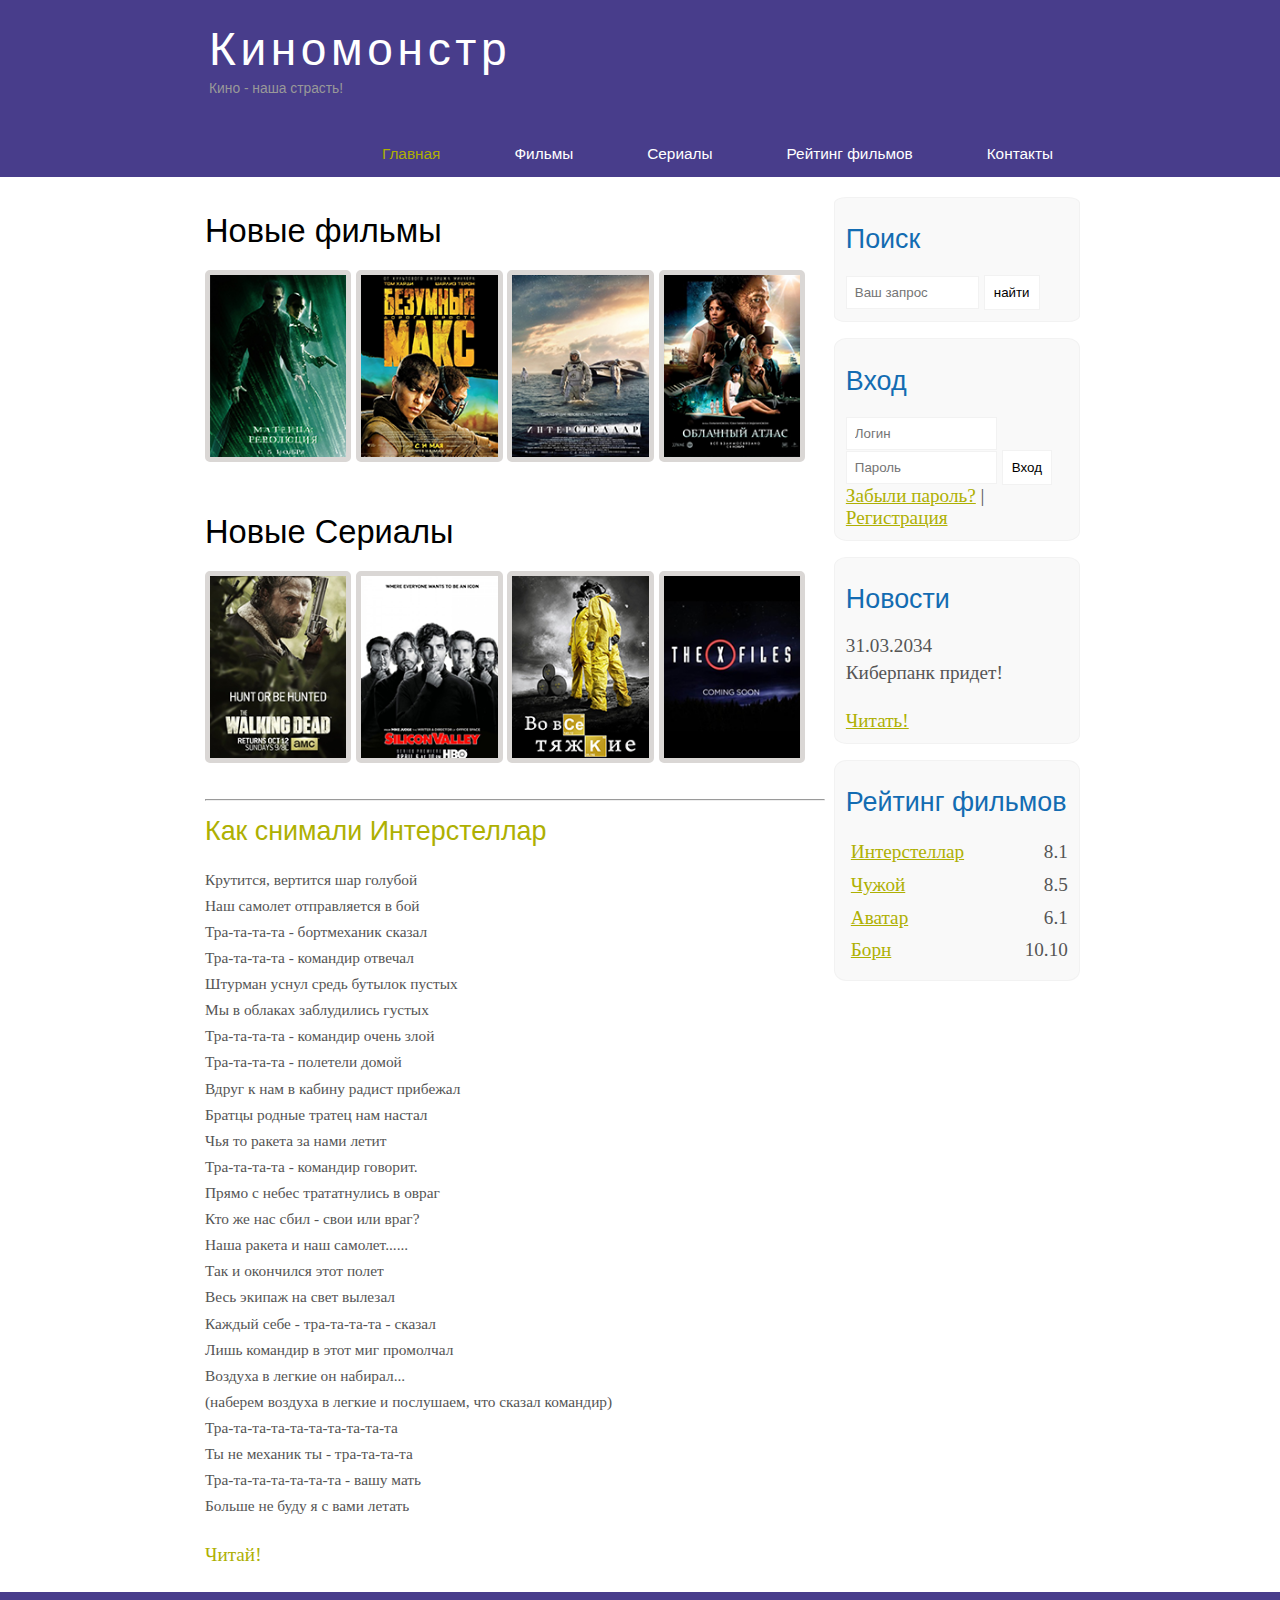
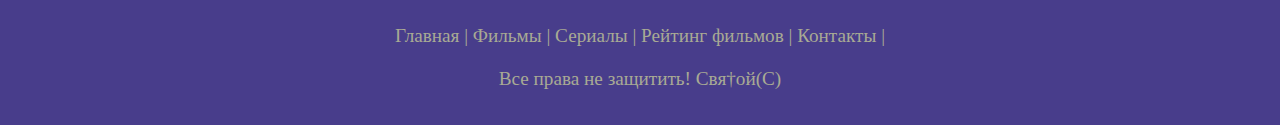
<file: index.html>
<!DOCTYPE html>
<html lang="ru">
<head>
	<meta charset="UTF-8">
	<title>Ы!</title>
	<meta name="description" content="Описание страницы для поисковых систем">
	<meta name="keywords" content="Ключевые слова">
	<link rel="stylesheet" href="assets/css/style.css">
</head>
<body>
	
	<div class="main">
		
		<div class="header">
			<div class="logo">
				<div class="logo_text">
					<h1><a href="/">Киномонстр</a></h1>
					<h2>Кино - наша страсть!</h2>

				</div>
			</div>

			<div class="menubar">
				<ul class="menu">
					<li class="selected"><a href="#">Главная</a></li>
					<li><a href="#">Фильмы</a></li>
					<li><a href="#">Сериалы</a></li>
					<li><a href="#">Рейтинг фильмов</a></li>
					<li><a href="#">Контакты</a></li>
				
				</ul>

			</div>


		</div>
		<div class="site_content">
			<div class="sidebar_conteiner">
				<div class="sidebar">
					<h2>Поиск</h2>
					<form method="post" action="#" id="search_form">
						<input type="search" name="search_field" placeholder="Ваш запрос" />
						<input type="submit" class="btn" value="найти">
					</form>

				</div>

				<div class="sidebar">
					<h2>Вход</h2>
					<form method="post" action="#" id="login">
						<input type="text" name="login_field" placeholder="Логин" />
						<input type="password" name="password_field" placeholder="Пароль" />
						<input type="submit" class="btn" value="Вход" />
						<div class="lables+passreg_text">
							<span><a href="#">Забыли пароль?</a></span> | <span><a href="#">Регистрация</a></span>

						</div>


					</form>
					

				</div>

				<div class="sidebar">
					<h2>Новости</h2>
					<span>31.03.2034</span>
					<p>Киберпанк придет!</p>
					<a href="#">Читать!</a>

				</div>

				<div class="sidebar">
					<h2>Рейтинг фильмов</h2>
					<ul>
						<li><a href="#">Интерстеллар</a><span class="rating_sidebar">8.1</span></li>
						<li><a href="#">Чужой</a><span class="rating_sidebar">8.5</span></li>
						<li><a href="#">Аватар</a><span class="rating_sidebar">6.1</span></li>
						<li><a href="#">Борн</a><span class="rating_sidebar">10.10</span></li>
						
						
						

					</ul>

				</div>

			</div>

		<div class="content">
			
			<h1>Новые фильмы</h1>
			<div class="films_block">
				<a href="#"><img src="assets/img/matrix.png"></a>
				<a href="#"><img src="assets/img/max.png"></a>
				<a href="#"><img src="assets/img/inter.png"></a>
				<a href="#"><img src="assets/img/cloud.png"></a>

			</div>

			<h1>Новые Сериалы</h1>
			<div class="films_block">
				<a href="#"><img src="assets/img/dead.png"></a>
				<a href="#"><img src="assets/img/silicon.png"></a>
				<a href="#"><img src="assets/img/breakingbad.png"></a>
				<a href="#"><img src="assets/img/xfiles.png"></a>

			</div>

			<div class="posts">
				<hr>
				<h2><a href="#">Как снимали Интерстеллар</a></h2>
					<div class="posts_content">
						<p>
Крутится, вертится шар голубой <br>
Наш самолет отправляется в бой <br>
Тра-та-та-та - бортмеханик сказал<br>
Тра-та-та-та - командир отвечал<br>

Штурман уснул средь бутылок пустых<br>
Мы в облаках заблудились густых<br>
Тра-та-та-та - командир очень злой<br>
Тра-та-та-та - полетели домой<br>

Вдруг к нам в кабину радист прибежал<br>
Братцы родные тратец нам настал<br>
Чья то ракета за нами летит<br>
Тра-та-та-та - командир говорит.<br>

Прямо с небес трататнулись в овраг<br>
Кто же нас сбил - свои или враг?<br>
Наша ракета и наш самолет......<br>
Так и окончился этот полет<br>

Весь экипаж на свет вылезал<br>
Каждый себе - тра-та-та-та - сказал<br>
Лишь командир в этот миг промолчал<br>
Воздуха в легкие он набирал...<br>

(наберем воздуха в легкие и послушаем, что сказал командир)<br>

Тра-та-та-та-та-та-та-та-та-та<br>
Ты не механик ты - тра-та-та-та<br>
Тра-та-та-та-та-та-та - вашу мать<br>
Больше не буду я с вами летать<br>

						</p>

					</div>
<p><a href="#">Читай!</a></p>
			</div>
		</div>

		</div>
	<div class="footer">
		<p>
			<a href="#">Главная</a> |
			<a href="#">Фильмы</a> |
			<a href="#">Сериалы</a> |
			<a href="#">Рейтинг фильмов</a> |
			<a href="#">Контакты</a> |
		</p>
		<p>Все права не защитить! Свя†ой(С)</p>
	</div>
	</div>
</body>
</html>
</file>
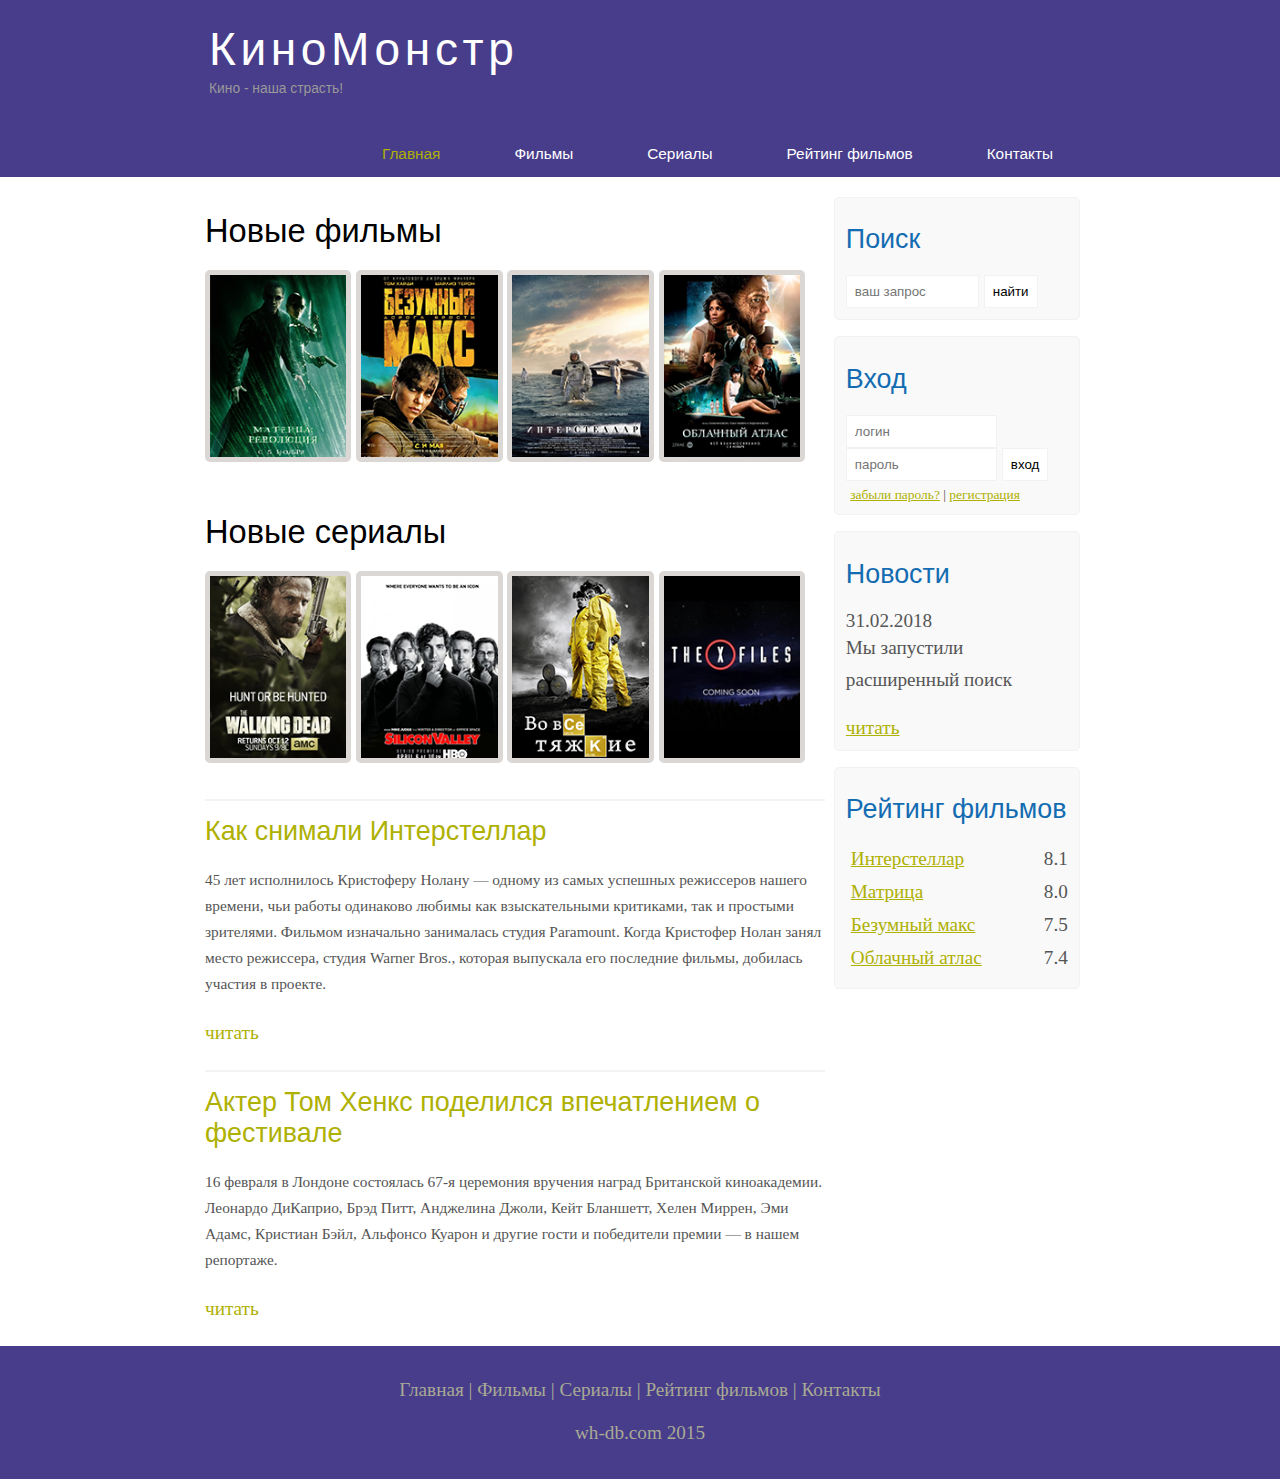
<file: source/kinomonster/index.html>
<!DOCTYPE html>
<html lang="en">
<head>
	<meta charset="UTF-8">
	<title>Document</title>
	<meta name="description" content="Киномонстр - это портал о кино" />
	<meta name="keywords" content="фильмы, фильмы онлайн, hd" />
	<link rel="stylesheet" href="assets/css/style.css">
</head>
<body>

	<div class="main">
		
		<div class="header">
			<div class="logo">
				<div class="logo_text">
					<h1><a href="/">КиноМонстр</a></h1>
					<h2>Кино - наша страсть!</h2>
				</div>
			</div>
			
			<div class="menubar">
				
				<ul class="menu">
					<li class="selected"><a href="#">Главная</a></li>	
					<li><a href="#">Фильмы</a></li>
					<li><a href="#">Сериалы</a></li>
					<li><a href="#">Рейтинг фильмов</a></li>
					<li><a href="#">Контакты</a></li>
				</ul>

			</div>

		</div>

			
		<div class="site_content">
			
			<div class="sidebar_container">
				
				<div class="sidebar">
					<h2>Поиск</h2>
					<form method="post" action="#" id="search_form" >
						<input type="search" name="search_field" placeholder="ваш запрос" />
						<input type="submit" class="btn" value="найти" />
					</form>
				</div>

				<div class="sidebar">
					<h2>Вход</h2>
					<form method="post" action="#" id="login">
						
						<input type="text" name="login_field" placeholder="логин" />
						<input type="password" name="password_field" placeholder="пароль" />
						<input type="submit" class="btn" value="вход" />
						<div class="lables_passreg_text">
							<span><a href="#">забыли пароль?</a></span> | <span><a href="#">регистрация</a></span>
						</div>

					</form>
				</div>

				<div class="sidebar">
					<h2>Новости</h2>
					<span>31.02.2018</span>
					<p>Мы запустили расширенный поиск</p>
					<a href="#">читать</a>
				</div>

				<div class="sidebar">
					<h2>Рейтинг фильмов</h2>
					<ul>
						<li><a href="#">Интерстеллар</a><span class="rating_sidebar">8.1</span></li>
						<li><a href="#">Матрица</a><span class="rating_sidebar">8.0</span></li>
						<li><a href="#">Безумный макс</a><span class="rating_sidebar">7.5</span></li>
						<li><a href="#">Облачный атлас</a><span class="rating_sidebar">7.4</span></li>
					</ul>
				</div>

			</div>

			<div class="content">
				
				<h1>Новые фильмы</h1>

				<div class="films_block">
					
					<a href="#"><img src="assets/img/matrix.png"></a>
					<a href="#"><img src="assets/img/max.png"></a>
					<a href="#"><img src="assets/img/inter.png"></a>
					<a href="#"><img src="assets/img/cloud.png"></a>

				</div>

				<h1>Новые сериалы</h1>

				<div class="films_block">
					
					<a href="#"><img src="assets/img/dead.png"></a>
					<a href="#"><img src="assets/img/silicon.png"></a>
					<a href="#"><img src="assets/img/breakingbad.png"></a>
					<a href="#"><img src="assets/img/xfiles.png"></a>

				</div>


				<div class="posts">
					
					<hr>
					<h2> <a href="#">Как снимали Интерстеллар</a> </h2>
					<div class="posts_content">
						
						<p>
							
							45 лет исполнилось Кристоферу Нолану — одному из самых успешных режиссеров нашего времени, чьи работы одинаково любимы как взыскательными критиками, так и простыми зрителями. Фильмом изначально занималась студия Paramount. Когда Кристофер Нолан занял место режиссера, студия Warner Bros., которая выпускала его последние фильмы, добилась участия в проекте.

						</p>

					</div>

					<p><a href="#">читать</a></p>

					<hr>
		            <h2><a href="#">Актер Том Хенкс поделился впечатлением о фестивале</a></h2>
		            <div class="posts_content">
		              <p>16 февраля в Лондоне состоялась 67-я церемония вручения наград Британской киноакадемии. Леонардо ДиКаприо, Брэд Питт, Анджелина Джоли, Кейт Бланшетт, Хелен Миррен, Эми Адамс, Кристиан Бэйл, Альфонсо Куарон и другие гости и победители премии — в нашем репортаже.</p>
		            </div>
		            <p><a href="#">читать</a></p>

				</div>


			</div>

		</div>





	<div class="footer">
		<p>
			<a href="#">Главная</a> |
			<a href="#">Фильмы</a> | 
			<a href="#">Сериалы</a> |
			<a href="#">Рейтинг фильмов</a> |
			<a href="#">Контакты</a>
		</p>
		<p>wh-db.com 2015</p>
	</div>

	</div>
	
</body>
</html>
</file>
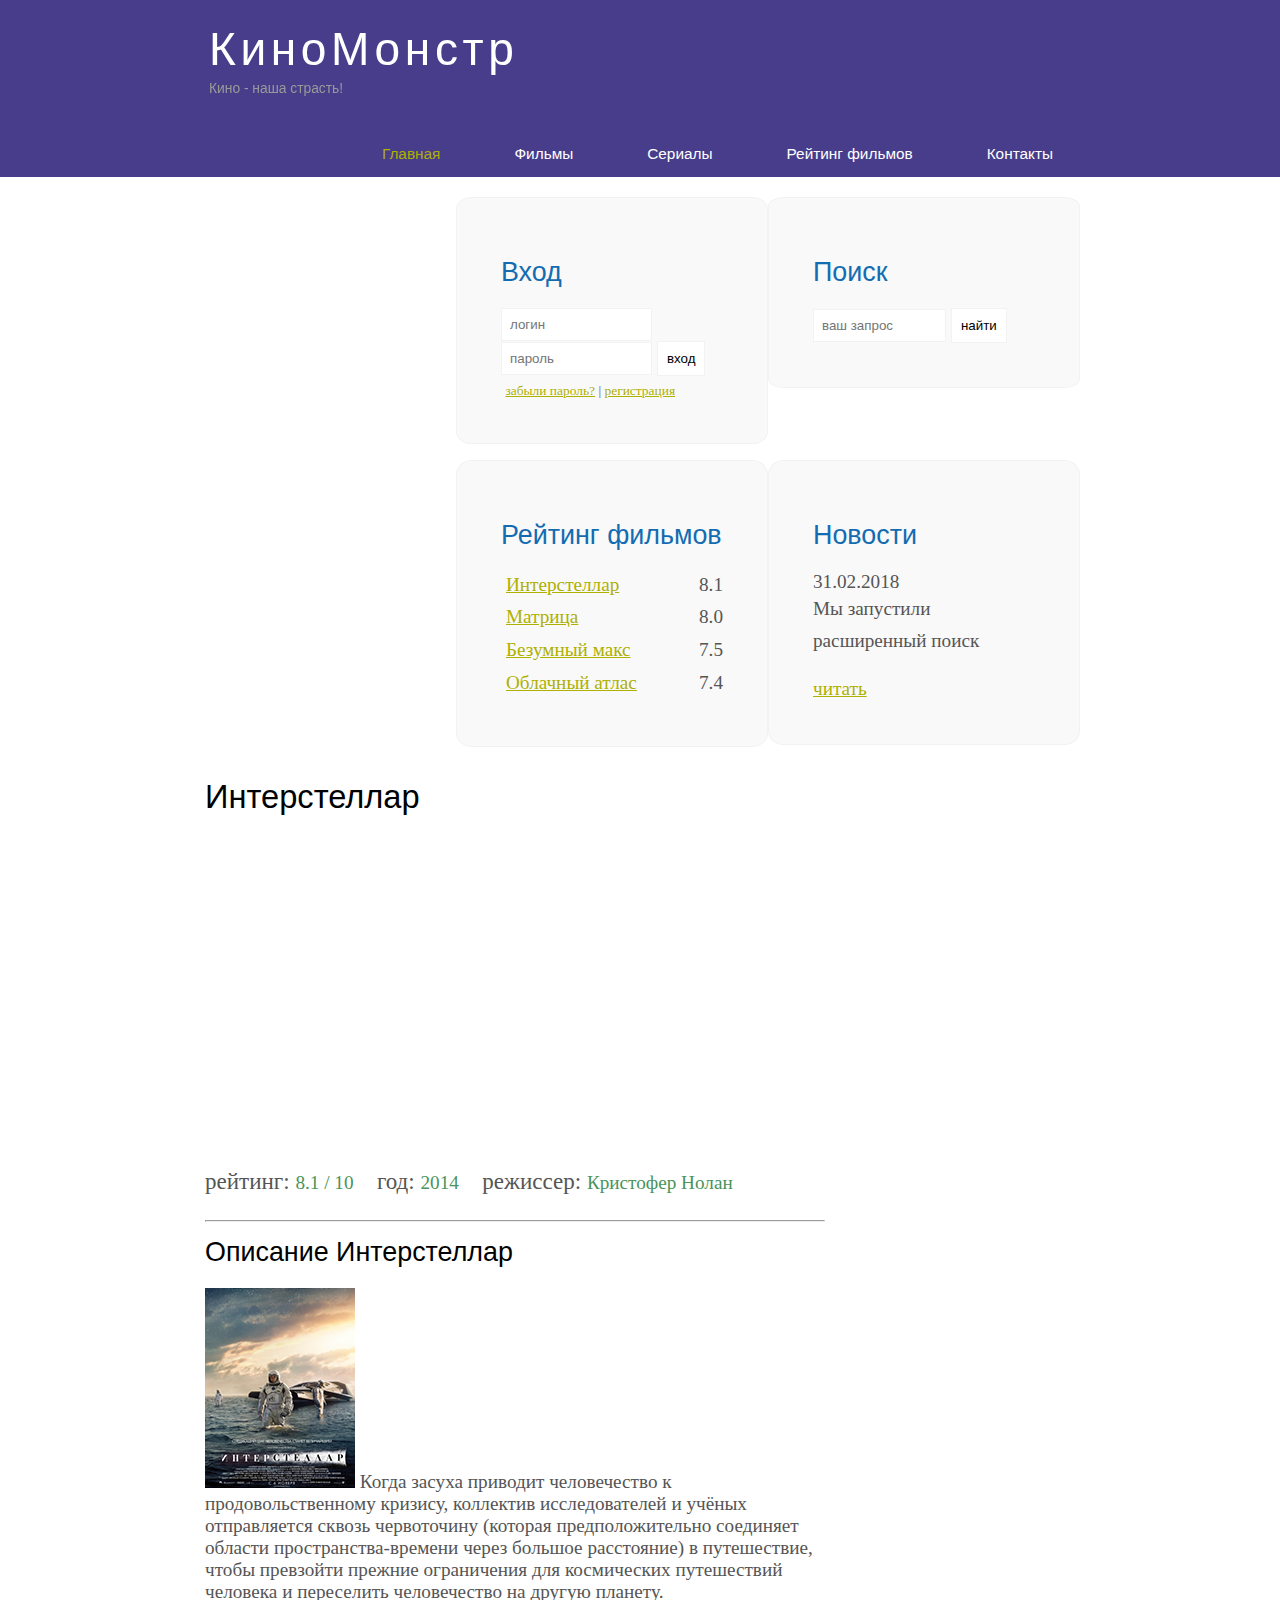
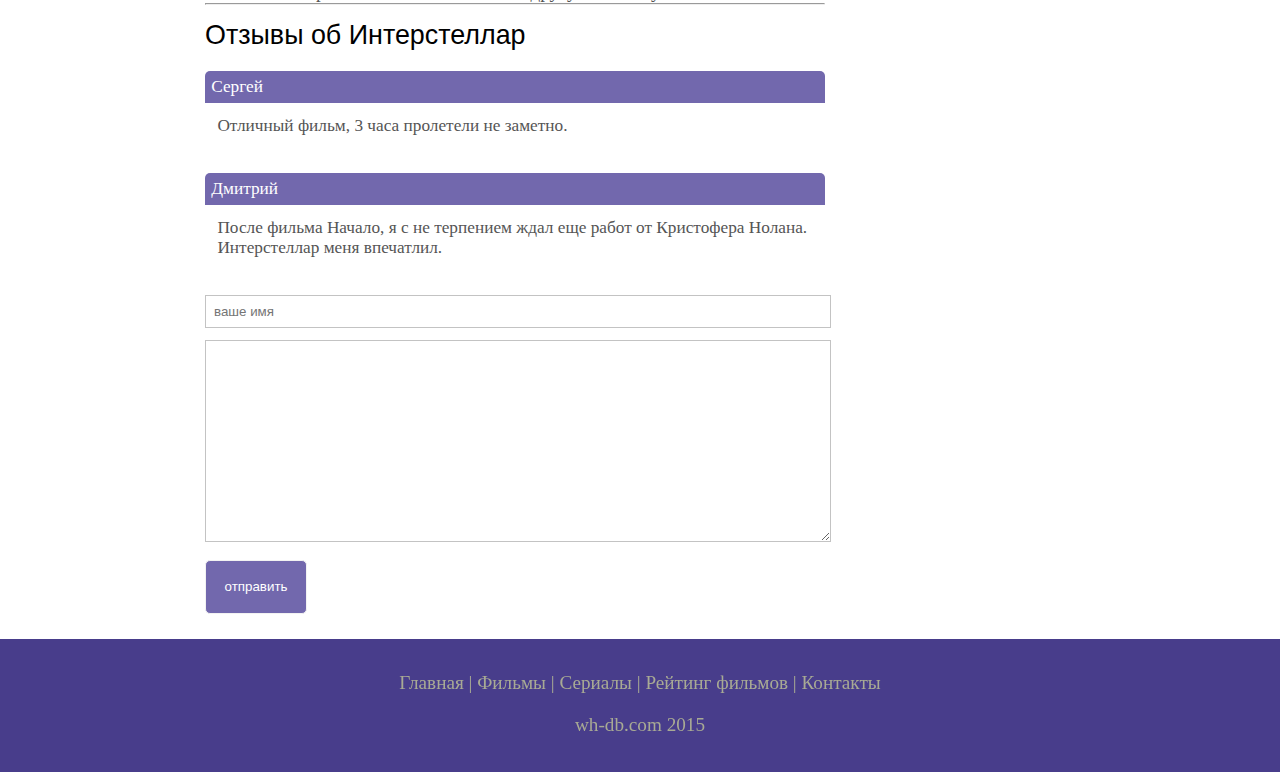
<file: show.html>
<!DOCTYPE html>
<html lang="en">
<head>
	<meta charset="UTF-8">
	<title>Document</title>
	<meta name="description" content="Киномонстр - это портал о кино" />
	<meta name="keywords" content="фильмы, фильмы онлайн, hd" />
	<link rel="stylesheet" href="assets/css/style.css">
</head>
<body>

	<div class="main">
		
		<div class="header">
			<div class="logo">
				<div class="logo_text">
					<h1><a href="/">КиноМонстр</a></h1>
					<h2>Кино - наша страсть!</h2>
				</div>
			</div>
			
			<div class="menubar">
				
				<ul class="menu">
					<li class="selected"><a href="#">Главная</a></li>	
					<li><a href="#">Фильмы</a></li>
					<li><a href="#">Сериалы</a></li>
					<li><a href="#">Рейтинг фильмов</a></li>
					<li><a href="#">Контакты</a></li>
				</ul>

			</div>

		</div>

			
		<div class="site_content">
			
			<div class="sidebar_container">
				
				<div class="sidebar">
					<h2>Поиск</h2>
					<form method="post" action="#" id="search_form" >
						<input type="search" name="search_field" placeholder="ваш запрос" />
						<input type="submit" class="btn" value="найти" />
					</form>
				</div>

				<div class="sidebar">
					<h2>Вход</h2>
					<form method="post" action="#" id="login">
						
						<input type="text" name="login_field" placeholder="логин" />
						<input type="password" name="password_field" placeholder="пароль" />
						<input type="submit" class="btn" value="вход" />
						<div class="lables_passreg_text">
							<span><a href="#">забыли пароль?</a></span> | <span><a href="#">регистрация</a></span>
						</div>

					</form>
				</div>

				<div class="sidebar">
					<h2>Новости</h2>
					<span>31.02.2018</span>
					<p>Мы запустили расширенный поиск</p>
					<a href="#">читать</a>
				</div>

				<div class="sidebar">
					<h2>Рейтинг фильмов</h2>
					<ul>
						<li><a href="#">Интерстеллар</a><span class="rating_sidebar">8.1</span></li>
						<li><a href="#">Матрица</a><span class="rating_sidebar">8.0</span></li>
						<li><a href="#">Безумный макс</a><span class="rating_sidebar">7.5</span></li>
						<li><a href="#">Облачный атлас</a><span class="rating_sidebar">7.4</span></li>
					</ul>
				</div>

			</div>

			<div class="content">
				
				<h1>Интерстеллар</h1>
				
				<iframe width="560" height="315" src="https://www.youtube.com/embed/R5KHoE_8dgo?showinfo=0" frameborder="0" allowfullscreen></iframe>


				<div class="info_film_page">
					<span class="label">рейтинг: </span><span class="value">8.1 / 10</span>
					<span class="label">год: </span><span class="value">2014</span>
					<span class="label">режиссер: </span><span class="value">Кристофер Нолан</span>
				</div>
				<hr>	
				<h2>Описание Интерстеллар</h2>
				<div class="descriptions_film">
					<img src="assets/img/inter.png">
					Когда засуха приводит человечество к продовольственному кризису, коллектив исследователей и учёных отправляется сквозь червоточину (которая предположительно соединяет области пространства-времени через большое расстояние) в путешествие, чтобы превзойти прежние ограничения для космических путешествий человека и переселить человечество на другую планету.
				</div>


				
				<hr>
				<h2>Отзывы об Интерстеллар</h2>

				<div class="reviews">
					<div class="review_name">
						Сергей
					</div>
					<div class="review_text">
						Отличный фильм, 3 часа пролетели не заметно.
					</div>
				</div>

				<div class="reviews">
					<div class="review_name">
						Дмитрий
					</div>
					<div class="review_text">
						После фильма Начало, я с не терпением ждал еще работ от Кристофера Нолана. Интерстеллар меня впечатлил.
					</div>
				</div>
	
				<div class="send">	
					<form method="post" action="#" id="review">
						<input type="text" name="review_name" placeholder="ваше имя">
						<textarea name="review_text"></textarea>
						<input class="btn" type="submit" value="отправить">
					</form>
				</div>


			

			</div>

		</div>





	<div class="footer">
		<p>
			<a href="#">Главная</a> |
			<a href="#">Фильмы</a> | 
			<a href="#">Сериалы</a> |
			<a href="#">Рейтинг фильмов</a> |
			<a href="#">Контакты</a>
		</p>
		<p>wh-db.com 2015</p>
	</div>

	</div>
	
</body>
</html>
</file>
<file: assets/css/style.css>
* {
	margin: 0;
	padding: 0;
}

body {
	font-size: 1.2em;
	background-color: #fff;
	color: #555;

}

p {
	padding: 0 0 20px 0;
	line-height: 1.7em;
}

input[type="text"], input[type="password"], input[type="search"] {
	color: #5d5d5d;
	width: 60%;
	padding: 8px;
}

input, textarea {
	outline: none;
	border-radius: none;
	border: solid 1px #f2f2f2;
}

h1, h2 {
	font: normal 170% 'centure gothic', arial;
	margin: 0 0 15px 0;
	padding: 15px 0 5px 0;
	color: #000;
}

h2 {
	font-size: 140%
}

a, a:hover {
	outline: none;
	text-decoration: underline;
	color: #aeb002;
}

ul {
	margin: 2px 0 22px 17px;
}

ul li {
	margin: 0 0 6px 0;
	padding: 0 0 4px 5px;
	line-height: 1.5em;
}

hr {
	border: solid 1px f3f3f3;
}
.header {
	background-color: darkslateblue;
	height: 177px;
	font-size: 0.8em;
	margin-left: 0px;
	margin-right: 0px;
	min-width: 900px;
}

.main, .logo, .menubar, .site_content, .footer {
	margin-left: auto;
	margin-right: auto;
}

.logo {
	width: 880px;
	padding-bottom: 40px;
}

.logo h1, .logo h2 {
	font: normal 300% 'centure gothic', arial, sans-serif;
	margin: 0 0 0 9px;
}

.logo_text h1, .logo_text h1 a, .logo_text h1 a:hover {
	padding: 22px 0 0 0;
	color: #fff;
	letter-spacing: 0.1em;
	text-decoration: none;
}

.logo_text h2 {
	font-size: 0.9em;
	padding: 4px 0 0 0;
	color: #999;
}

.menubar {
	width: 900px;
	height: 46px;
}

ul.menu {
	float: right;
}

ul.menu li {
	float: left;
	padding: 0 0 0 9px;
	list-style: none;
	margin: 1px 2px 0 0;
}

ul.menu li a {
	font: normal 100% 'trebuchet ms', sans-serif;
	display: block;
	height: 20px;
	padding: 6px 35px 5px 28px;
	color: #fff;
	text-decoration: none;
}

ul.menu li.selected a {
	color: #aeb002;

}

ul.menu li a:hover {
	color: #e4ec04;
}

.site_content {
	width: 880px;
	overflow: hidden;
	margin: 20px auto 0 auto;
	background-color: white;
}
.sidebar_conteiner {
	float: right;
	width: 224px;
}

.sidebar {
	float: right;
	width: 222px;
	padding: 5%;
	margin: 0 0 16px 0;
	border: solid 1px #f2f2f2;
	border-radius: 5%;
	background-color: #f9f9f9;
}

.btn {
	padding: 9px;
	background-color: white;
	cursor: pointer;
}

.sidebar h2 {
	color: #136cb2;
}

.lables_passreg_text {
	font-size: 0.7em;
	margin-top: 3%;
	margin-left: 2%;

}

.sidebar ul {
	margin: 0;

}

.sidebar ul li {
	list-style-type: none;
	margin: 0 0 0 0;

}

.sidebar .rating_sidebar {
	float: right;
}

.content {
	text-align: left;
	width: 620px;
	padding: 0 0 0 5px;
	float: left;
}

.content a {
	text-decoration: none;

}

.films_block {
	margin-bottom: 5%;

}
.films_block img {
	border-radius: 5px;
	border: solid 5px #dad7d5;
	width: 22%
}

.posts .posts_content {
	font-size: 0.8em;
}

.info_film_page {
	margin-top: 2%;
	margin-bottom: 4%;

}

.info_film_page .label {
	font-size: 1.2em;
}

.info_film_page .value {
	font-size: 1em;
	color: #49945a;
	margin-right: 3%;
}

.description_film {
	margin-bottom: 15%;
}

.description_film img {
	float: left;
	margin-right: 2%;
	border-radius: 5px;
	border: solid 5px #dad7d5;
}

.reviews {
	margin-bottom: 4%;
	font-size: 0.9em;
}

.reviews .review_name {
	background-color: #7268ad;
	color: white;
	padding: 1%;
	border-top-left-radius: 5px;
	border-top-right-radius: 5px;
}

.reviews .review_text {
	padding-top: 2%;
	padding-bottom: 2%;
	padding-left: 2%;

}

.send {
	margin-bottom: 4%;
}

.send input[type="text"], textarea {
	border: solid 1px #c3c3c3;
	margin-bottom: 2%;
}

.send input[type="text"] {
	width: 98%;
}

.send textarea {
	width: 624px;
	height: 200px;
}

.send input[type="submit"] {
	background-color: #7268ad;
	padding: 3%;
	color: white;
	border-radius: 5px;

}

.footer {
	width: 100%;
	height: 100px;
	padding: 28px 0 5px 0;
	text-align: center;
	background-color: darkslateblue;
	color: #a8aa94;
	margin-left: 0px;
	margin-right: 0px;
	min-width: 900px;
}
.footer a {
	color: #a8aa94;
	text-decoration: none;
}
.footer a:hover {
	color: #fff;
	text-decoration: none;
}

.footer p {
	padding: 0 0 10px 0;
}
</file>
<file: source/kinomonster/assets/css/style.css>
* {
  margin: 0;
  padding: 0;
}

body {
  font-size: 1.2em;
  background-color: #fff;
  color: #555;
}

p {
  padding: 0 0 20px 0;
  line-height: 1.7em;
}

input[type="text"], input[type="password"], input[type="search"] {
  color: #5d5d5d;
  width: 60%;
  padding: 8px;
} 

input, textarea {
  outline: none;
  border: none;
  border: solid 1px #f2f2f2;
}

h1, h2 {
  font: normal 170% 'century gothic', arial;
  margin: 0 0 15px 0;
  padding: 15px 0 5px 0;
  color: #000;
}

h2 {
  font-size: 140%;
}

a, a:hover {
  outline: none;
  text-decoration: underline;
  color: #aeb002;
}

ul {
  margin: 2px 0 22px 17px;
}

ul li {
  margin: 0 0 6px 0;
  padding: 0 0 4px 5px;
  line-height: 1.5em;
}


.header {
  background-color: darkslateblue;
  height: 177px;
  font-size: 0.8em;
  margin-left: 0px;
  margin-right: 0px;
  min-width: 900px;
}

.main, .logo, .menubar, .site_content, .footer {
  margin-left: auto;
  margin-right: auto;
}

.logo {
  width: 880px;
  padding-bottom: 40px;
}

.logo h1, .logo h2 {
  font: normal 300% 'century gothic', arial, sans-serif;
  margin: 0 0 0 9px;
}

.logo_text h1, .logo_text h1 a, .logo_text h1 a:hover {
  padding: 22px 0 0 0;
  color: #fff;
  letter-spacing: 0.1em;
  text-decoration: none;
}

.logo_text h2 {
  font-size: 0.9em;
  padding: 4px 0 0 0;
  color: #999;
}

.menubar {
  width: 900px;
  height: 46px;
}

ul.menu {
  float: right;
}

ul.menu li {
  float: left;
  padding: 0 0 0 9px;
  list-style: none;
  margin: 1px 2px 0 0;
}

ul.menu li a {
  font: normal 100% 'trebuchet ms', sans-serif;
  display: block;
  height: 20px;
  padding: 6px 35px 5px 28px;
  color: #fff;
  text-decoration: none;
}

ul.menu li.selected a {
  color: #aeb002;
}

ul.menu li a:hover {
  color: #e4ec04;
}

hr {
  border: solid 1px #f3f3f3;
}

.site_content {
  width: 880px;
  overflow:hidden;
  margin: 20px auto 0 auto;
  background-color: white;
}

.sidebar_container {
  float: right;;
  width: 224px;
}

.sidebar {
  float: right;
  width: 222px;
  padding: 5%;
  margin: 0 0 16px 0;
  border: solid 1px #f2f2f2;
  border-radius: 5px;
  background-color: #f9f9f9;
}

.btn {
  padding: 8px;
  background-color: white;
  cursor:pointer;
}

.sidebar h2 {
  color: #136cb2;
}

.lables_passreg_text {
  font-size: 0.7em;
  margin-top: 3%;
  margin-left: 2%;
}

.sidebar ul {
  margin: 0;
}

.sidebar ul li {
  list-style-type: none;
  margin: 0 0 0 0;
}

.sidebar .rating_sidebar {
  float: right;
}


.content {
  text-align: left;
  width: 620px;
  padding: 0 0 0 5px;
  float: left;
}

.content a {
  text-decoration: none;
}

.films_block {
  margin-bottom: 5%;
}

.films_block img {
  border-radius: 5px;
  border: solid 5px #dad7d5;
  width: 22%;
} 

.posts .posts_content {
  font-size: 0.8em;
}



.footer {
  width: 100%;
  height: 100px;
  padding: 28px 0 5px 0;
  text-align: center;
  background-color: darkslateblue;
  color: #a8aa94;
  margin-left: 0px;
  margin-right: 0px;
  min-width: 900px;
}

.footer a {
  color: #a8aa94;
  text-decoration: none;
}

.footer a:hover {
  color: #fff;
  text-decoration: none;
}

.footer p {
  padding: 0 0 10px 0;
}
</file>
